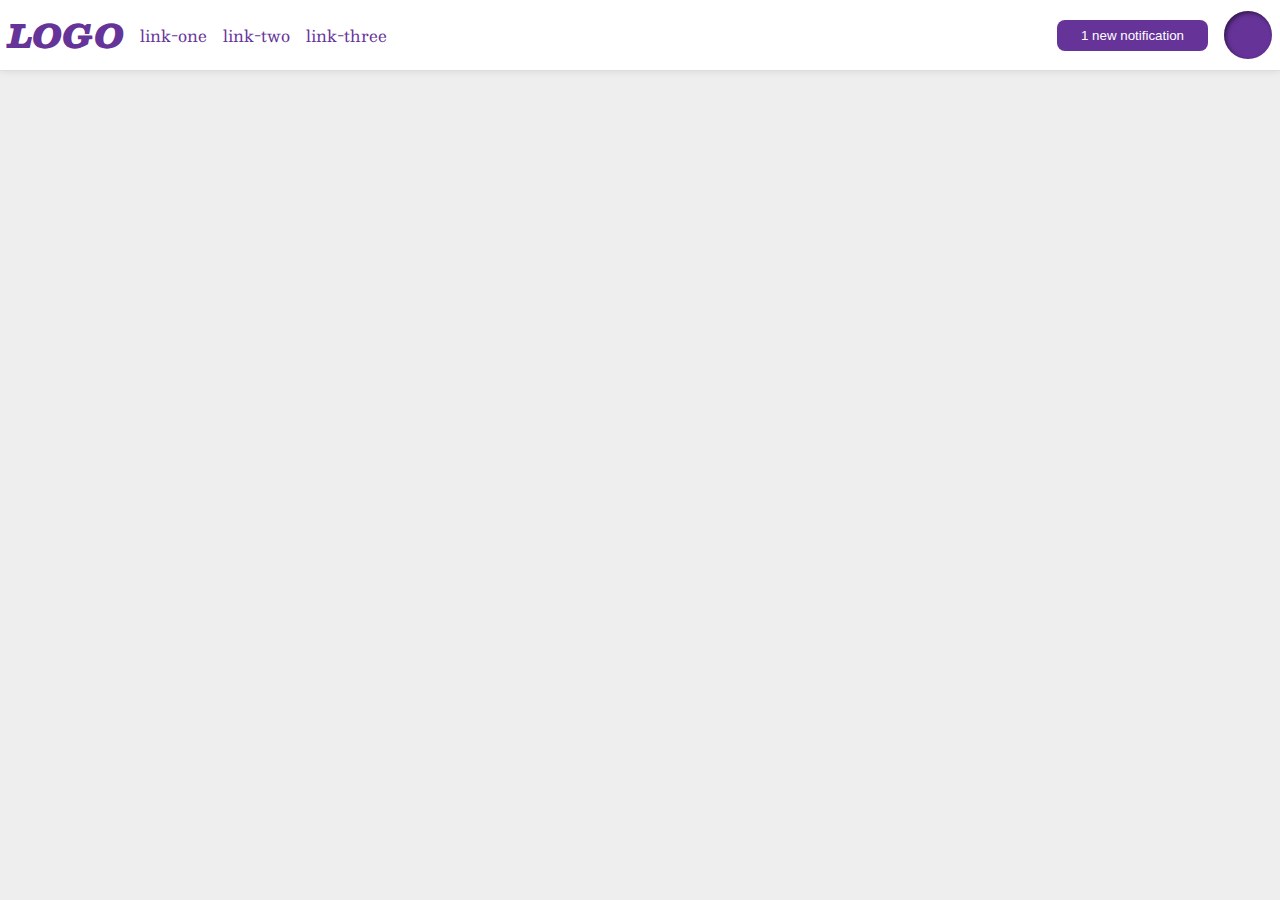
<file: flex/03-flex-header-2/index.html>
<!DOCTYPE html>
<html lang="en">
  <head>
    <meta charset="UTF-8">
    <meta http-equiv="X-UA-Compatible" content="IE=edge">
    <meta name="viewport" content="width=device-width, initial-scale=1.0">
    <title>Flex Header 2</title>
    <link rel="stylesheet" href="style.css">
  </head>
  <body>
    <div class="header">
      <div class="left">
        <div class="logo">
          LOGO
        </div>
        <ul class="links">
          <li><a href="google.com">link-one</a></li>
          <li><a href="google.com">link-two</a></li>
          <li><a href="google.com">link-three</a></li>
        </ul>
      </div>
      <div class="right">
        <button class="notifications">
          1 new notification
        </button>
        <div class="profile-image"></div>
      </div>
    </div>
  </body>
</html>
</file>
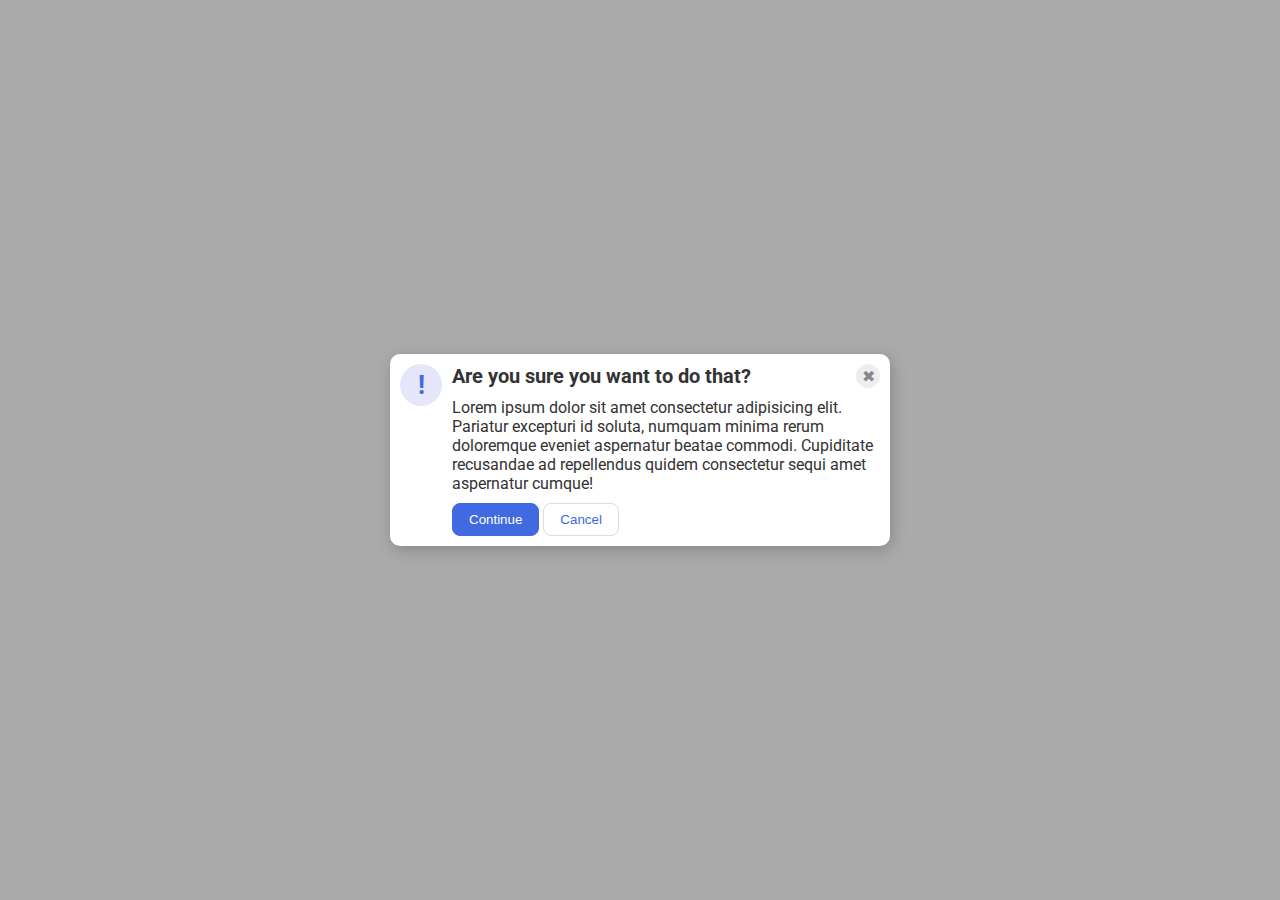
<file: flex/05-flex-modal/index.html>
<!DOCTYPE html>
<html lang="en">
  <head>
    <meta charset="UTF-8">
    <meta http-equiv="X-UA-Compatible" content="IE=edge">
    <meta name="viewport" content="width=device-width, initial-scale=1.0">
    <link rel="stylesheet" href="style.css">
    <title>Modal</title>
  </head>
  <body>
    <div class="modal">
      <div class="left">
        <div class="icon">!</div>
      </div>
      <div class="right">
        <div class="top">
          <div class="header">Are you sure you want to do that?</div>
          <div class="close-button">✖</div>
        </div>
        <div class="text">Lorem ipsum dolor sit amet consectetur adipisicing elit. Pariatur excepturi id soluta, numquam minima rerum doloremque eveniet aspernatur beatae commodi. Cupiditate recusandae ad repellendus quidem consectetur sequi amet aspernatur cumque!</div>
        <div class="bottom">
          <button class="continue">Continue</button>
          <button class="cancel">Cancel</button>
        </div>
      </div>
      

    </div>
  </body>
</html>
</file>
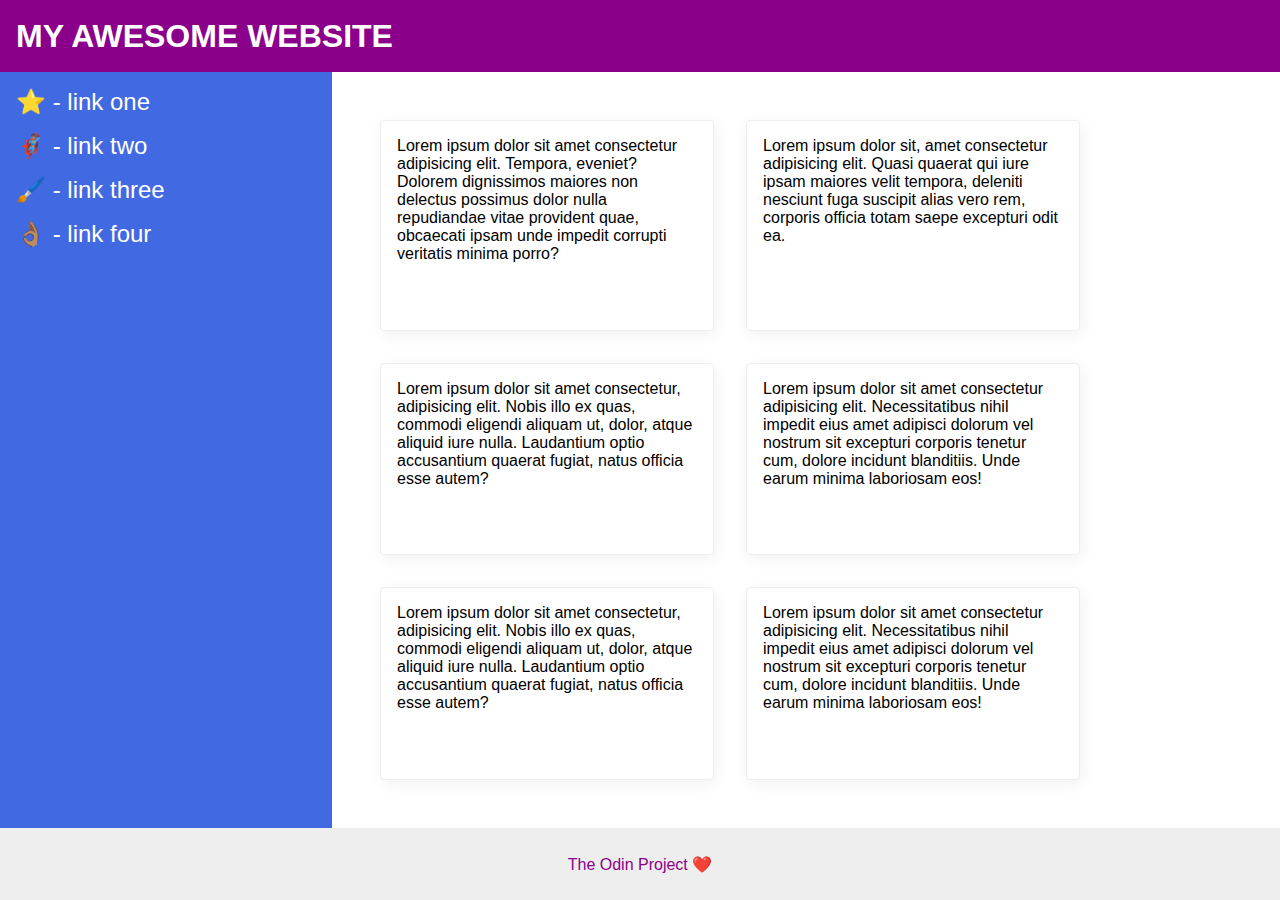
<file: flex/07-flex-layout-2/index.html>
<!DOCTYPE html>
<html lang="en">
  <head>
    <meta charset="UTF-8">
    <meta http-equiv="X-UA-Compatible" content="IE=edge">
    <meta name="viewport" content="width=device-width, initial-scale=1.0">
    <title>The Holy Grail</title>
    <link rel="stylesheet" href="style.css">
  </head>
  <body>
    <div class="header">
      MY AWESOME WEBSITE
    </div>
    
    <div class="content">
      <div class="sidebar">
        <ul>
          <li><a href="#">⭐ - link one</a></li>
          <li><a href="#">🦸🏽‍♂️ - link two</a></li>
          <li><a href="#">🖌️ - link three</a></li>
          <li><a href="#">👌🏽 - link four</a></li>
        </ul>
      </div>
      <div class="cards">
        <div class="card">Lorem ipsum dolor sit amet consectetur adipisicing elit. Tempora, eveniet? Dolorem dignissimos maiores non delectus possimus dolor nulla repudiandae vitae provident quae, obcaecati ipsam unde impedit corrupti veritatis minima porro?</div>
        <div class="card">Lorem ipsum dolor sit, amet consectetur adipisicing elit. Quasi quaerat qui iure ipsam maiores velit tempora, deleniti nesciunt fuga suscipit alias vero rem, corporis officia totam saepe excepturi odit ea.</div>
        <div class="card">Lorem ipsum dolor sit amet consectetur, adipisicing elit. Nobis illo ex quas, commodi eligendi aliquam ut, dolor, atque aliquid iure nulla. Laudantium optio accusantium quaerat fugiat, natus officia esse autem?</div>
        <div class="card">Lorem ipsum dolor sit amet consectetur adipisicing elit. Necessitatibus nihil impedit eius amet adipisci dolorum vel nostrum sit excepturi corporis tenetur cum, dolore incidunt blanditiis. Unde earum minima laboriosam eos!</div>
        <div class="card">Lorem ipsum dolor sit amet consectetur, adipisicing elit. Nobis illo ex quas, commodi eligendi aliquam ut, dolor, atque aliquid iure nulla. Laudantium optio accusantium quaerat fugiat, natus officia esse autem?</div>
        <div class="card">Lorem ipsum dolor sit amet consectetur adipisicing elit. Necessitatibus nihil impedit eius amet adipisci dolorum vel nostrum sit excepturi corporis tenetur cum, dolore incidunt blanditiis. Unde earum minima laboriosam eos!</div>
      </div>
    </div>
    
    <div class="footer">
      The Odin Project ❤️
    </div>
  </body>
</html>
</file>
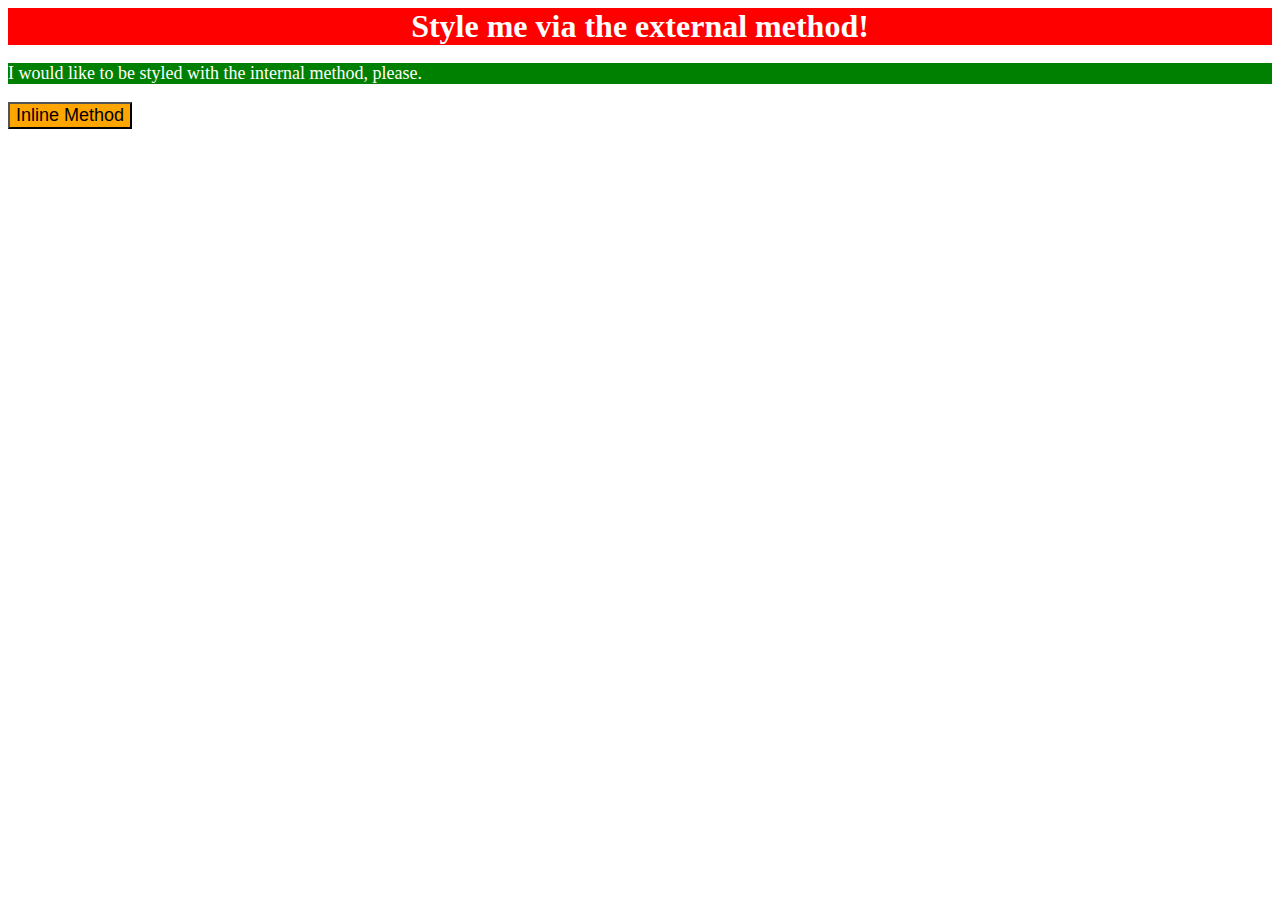
<file: foundations/01-css-methods/index.html>
<!DOCTYPE html>
<html lang="en">
  <head></head>
    <meta charset="UTF-8">
    <meta http-equiv="X-UA-Compatible" content="IE=edge">
    <meta name="viewport" content="width=device-width, initial-scale=1.0">
    <link rel="stylesheet" href="styles.css">
    <style>
      p{
        color: white; 
        background-color: green;
        font-size: 18px;
      }
    </style>

    <title>Methods for Adding CSS</title>
  </head>
  <body>
    <div>Style me via the external method!</div>
    <p>I would like to be styled with the internal method, please.</p>
    <button style="background-color: orange; font-size: 18px;">Inline Method</button>
  </body>
</html>
</file>
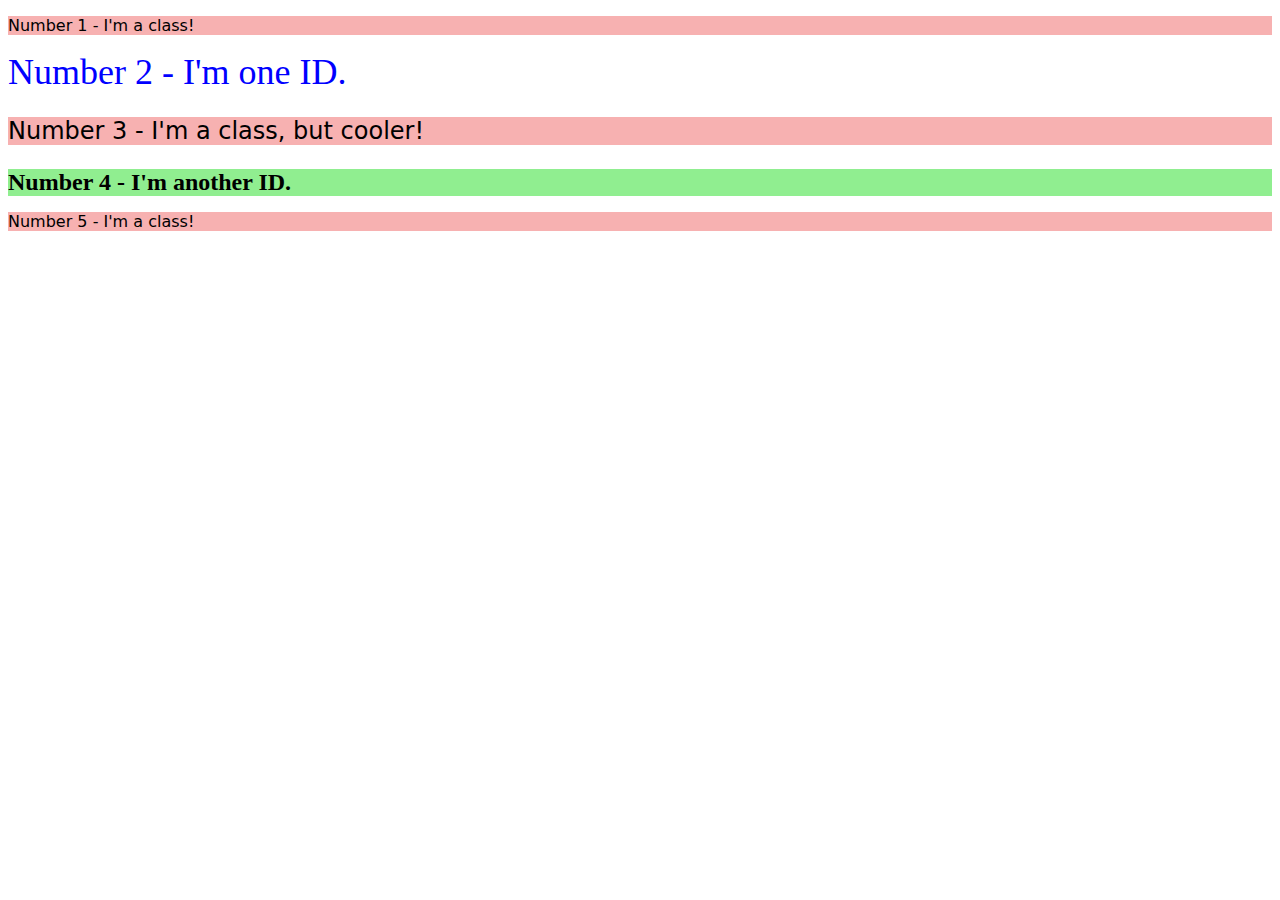
<file: foundations/02-class-id-selectors/index.html>
<!DOCTYPE html>
<html lang="en">
  <head>
    <meta charset="UTF-8">
    <meta http-equiv="X-UA-Compatible" content="IE=edge">
    <meta name="viewport" content="width=device-width, initial-scale=1.0">
    <title>Class and ID Selectors</title>
    <link rel="stylesheet" href="style.css">
  </head>
  <body>
    <p class="odd">Number 1 - I'm a class!</p>
    <div id="two">Number 2 - I'm one ID.</div>
    <p class="odd" style="font-size: 24px;">Number 3 - I'm a class, but cooler!</p>
    <div id="four">Number 4 - I'm another ID.</div>
    <p class="odd">Number 5 - I'm a class!</p>
  </body>
</html>
</file>
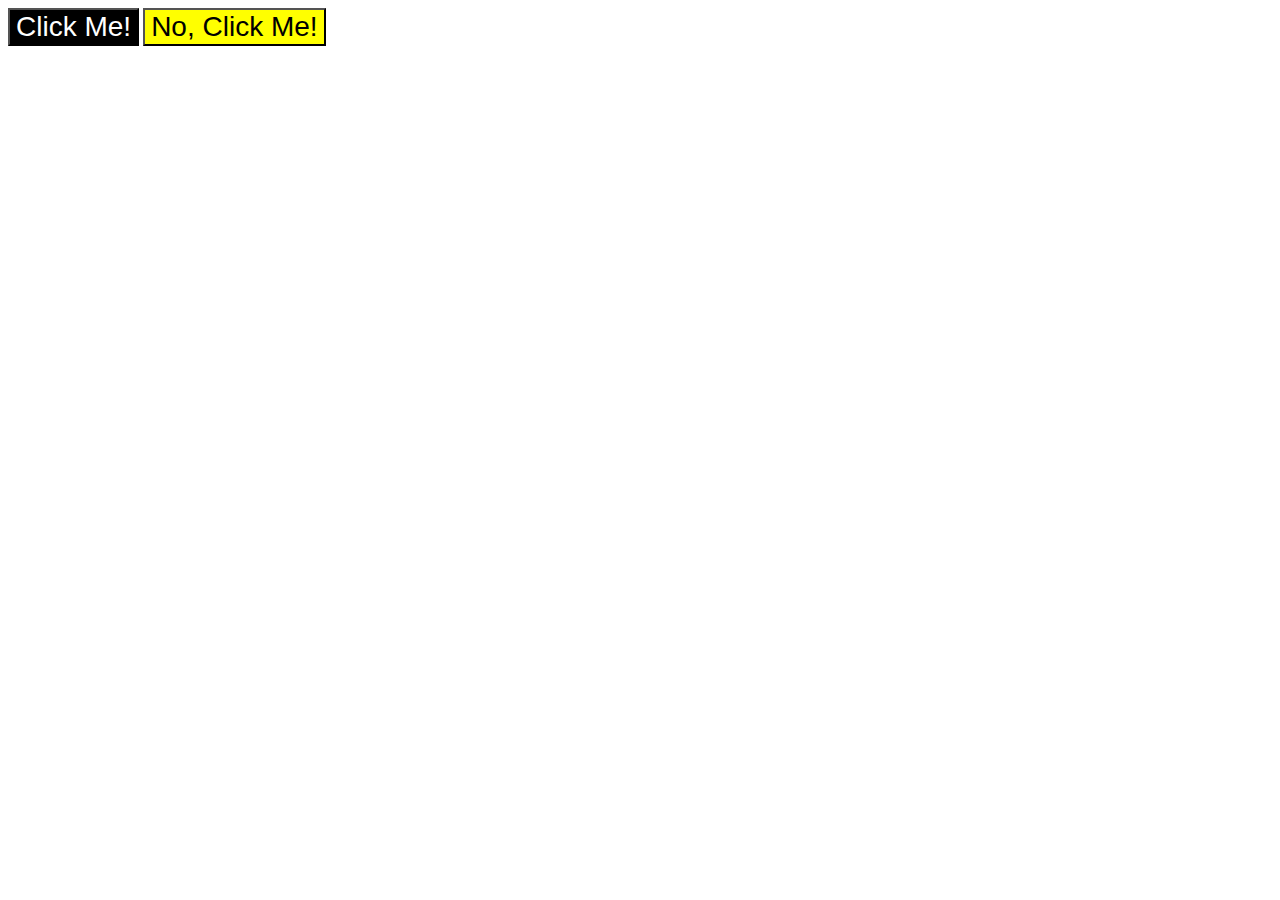
<file: foundations/03-grouping-selectors/index.html>
<!DOCTYPE html>
<html lang="en">
  <head>
    <meta charset="UTF-8">
    <meta http-equiv="X-UA-Compatible" content="IE=edge">
    <meta name="viewport" content="width=device-width, initial-scale=1.0">
    <title>Grouping Selectors</title>
    <link rel="stylesheet" href="style.css">
  </head>
  <body>
    <button class="one">Click Me!</button>
    <button class="two">No, Click Me!</button>
  </body>
</html>
</file>
<file: flex/03-flex-header-2/style.css>
/* this is some magical font-importing.  
you'll learn about it later. */
@import url('https://fonts.googleapis.com/css2?family=Besley:ital,wght@0,400;1,900&display=swap');

body {
  margin: 0;
  background: #eee;
  font-family: Besley, serif;
}

.left, .right{
  display: flex;
  gap: 16px;
  align-items: center;
}

.header {
  background: white;
  border-bottom: 1px solid #ddd;
  box-shadow: 0 0 8px rgba(0,0,0,.1);
  display: flex;
  padding: 8px;
  justify-content: space-between;
}

.profile-image {
  background: rebeccapurple;
  box-shadow: inset 2px 2px 4px rgba(0,0,0,.5);
  border-radius: 50%;
  width: 48px;
  height: 48px;
}

.logo {
  color: rebeccapurple;
  font-size: 32px;
  font-weight: 900;
  font-style: italic;
}

button {
  border: none;
  border-radius: 8px;
  background: rebeccapurple;
  color: white;
  padding: 8px 24px;
}

a {
  /* this removes the line under our links */
  text-decoration: none;
  color: rebeccapurple;
}

ul {
  list-style-type: none;
  display: flex;
  margin: 0;
  padding: 0;
  gap: 16px;
}
</file>
<file: flex/05-flex-modal/style.css>
@import url('https://fonts.googleapis.com/css2?family=Roboto:wght@400;700&display=swap');

html, body {
  height: 100%;
}

body {
  font-family: Roboto, sans-serif;
  margin: 0;
  background: #aaa;
  color: #333;
  /* I'll give you this one for free lol */
  display: flex;
  align-items: center;
  justify-content: center;
}

.modal {
  background: white;
  width: 480px;
  border-radius: 10px;
  box-shadow: 2px 4px 16px rgba(0,0,0,.2);
  padding: 10px;
  display: flex;
}

.icon {
  color: royalblue;
  font-size: 26px;
  font-weight: 700;
  background: lavender;
  width: 42px;
  height: 42px;
  border-radius: 50%;
  display: flex;
  align-items: center;
  justify-content: center;
}

.close-button {
  background: #eee;
  border-radius: 50%;
  color: #888;
  font-weight: 400;
  font-size: 16px;
  height: 24px;
  width: 24px;
  display: flex;
  align-items: center;
  justify-content: center;
}

button {
  padding: 8px 16px;
  border-radius: 8px;
}

button.continue {
  background: royalblue;
  border: 1px solid royalblue;
  color: white;
}

button.cancel {
  background: white;
  border: 1px solid #ddd;
  color: royalblue;
}

.header {
  font-size: 20px;
  font-weight: bold;
}

.right {
  display: flex;
  flex-direction: column;
}

.left {
  margin-top: 0;
  margin-right: 10px;
  margin-bottom: 0;
  margin-left: 0;
}

.top {
  display: flex;
  justify-content: space-between;
  margin-bottom: 10px;
}

.bottom {
  margin-top: 10px;
}
</file>
<file: flex/07-flex-layout-2/style.css>
body {
  font-family: -apple-system, BlinkMacSystemFont, 'Segoe UI', Roboto, Oxygen, Ubuntu, Cantarell, 'Open Sans', 'Helvetica Neue', sans-serif;
  margin: 0;
  min-height: 100vh;
  display: flex;
  flex-direction: column;
}

.header {
  height: 72px;
  background: darkmagenta;
  color: white;
  font-size: 32px;
  font-weight: 900;
  display: flex;
  align-items: center;
  padding-left: 16px;
}

.footer {
  height: 72px;
  background: #eee;
  color: darkmagenta;
  display: flex;
  align-items: center;
  justify-content: center;
}

.sidebar {
  width: 300px;
  background: royalblue;
  font-size: 24px;
  display: flex;
  flex-shrink: 0;
  padding: 16px;
}

.card {
  border: 1px solid #eee;
  box-shadow: 2px 4px 16px rgba(0,0,0,.06);
  border-radius: 4px;
  /* Added */
  padding: 16px;
  margin: 16px;
  width: 300px;
}

.cards {
  display: flex;
  /* flex: 1 1 auto; */
  flex-wrap: wrap;
  padding: 32px;
  /* gap: 32px; */
}

.content {
  display: flex;
  /* justify-content: space-between; */
  /* margin: 0; */
  flex: 1;
}

a {
  text-decoration: none;
  color: white;
}

ul {
  list-style-type: none;
  margin: 0;
  padding: 0;
}

li {
  margin-bottom: 16px;
}
</file>
<file: foundations/01-css-methods/styles.css>
div{
    color: white;
    background-color: red;
    font-size: 32px;
    text-align: center;
    font-weight: bold;
}
</file>
<file: foundations/02-class-id-selectors/style.css>
.odd {
    background-color: rgb(247, 177, 177);
    font-family: Verdana, 'DejaVu Sans', sans-serif;   
}

#two {
    color: blue;
    font-size: 36px;
}

#four {
    background-color: lightgreen;
    font-size: 24px;
    font-weight: bold;
}
</file>
<file: foundations/03-grouping-selectors/style.css>
.one, .two {
    font-size: 28px;
    font-family: Helvetica, "Times New Roman", sans-serif;
}

.one {
    background-color: black;
    color: white;
}

.two {
    background-color: yellow;
}
</file>
